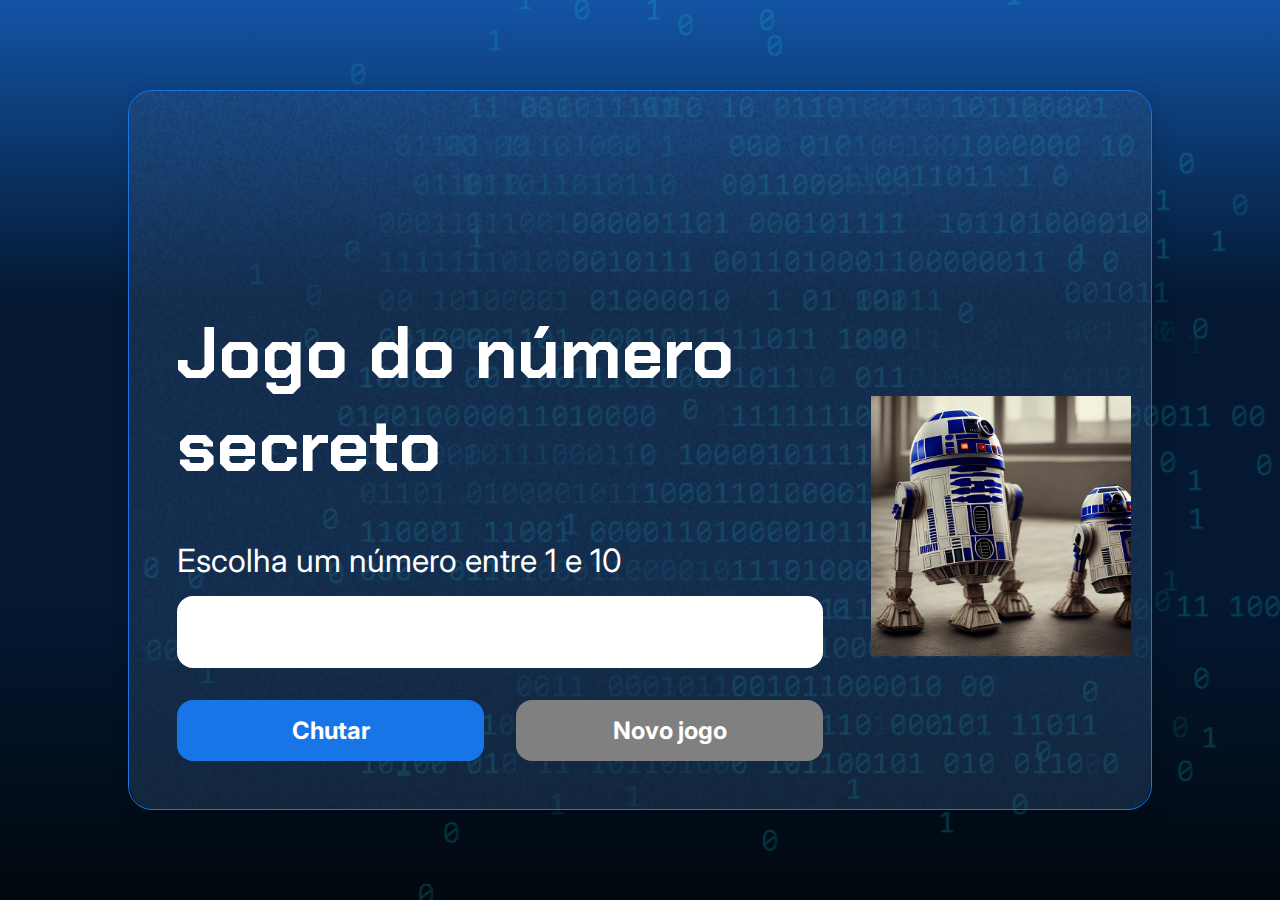
<file: 1-aula/index.html>
<!DOCTYPE html>
<html lang="pt-br">
  <head>
    <meta charset="UTF-8" />
    <meta name="viewport" content="width=device-width, initial-scale=1.0" />
    <script src="https://code.responsivevoice.org/responsivevoice.js"></script>
    <link rel="preconnect" href="https://fonts.googleapis.com" />
    <link rel="preconnect" href="https://fonts.gstatic.com" crossorigin />
    <link
      href="https://fonts.googleapis.com/css2?family=Chakra+Petch:wght@700&family=Inter:wght@400;700&display=swap"
      rel="stylesheet"
    />
    <link rel="stylesheet" href="style.css" />
    <title>Game</title>
  </head>

  <body>
    <div class="container">
      <div class="container__conteudo">
        <div class="container__informacoes">
          <div class="container__texto">
            <h1></h1>
            <p class="texto__paragrafo"></p>
          </div>
          <input type="number" min="1" max="10" class="container__input" />
          <div class="chute container__botoes">
            <button onclick="verificarChute()" class="container__botao">
              Chutar
            </button>
            <button onclick="" id="reiniciar" class="container__botao" disabled>
              Novo jogo
            </button>
          </div>
        </div>
        <img src="./img/bg.png" alt="robo" class="container__robo" />
      </div>
    </div>
    <script src="app.js" defer></script>
  </body>
</html>
</file>
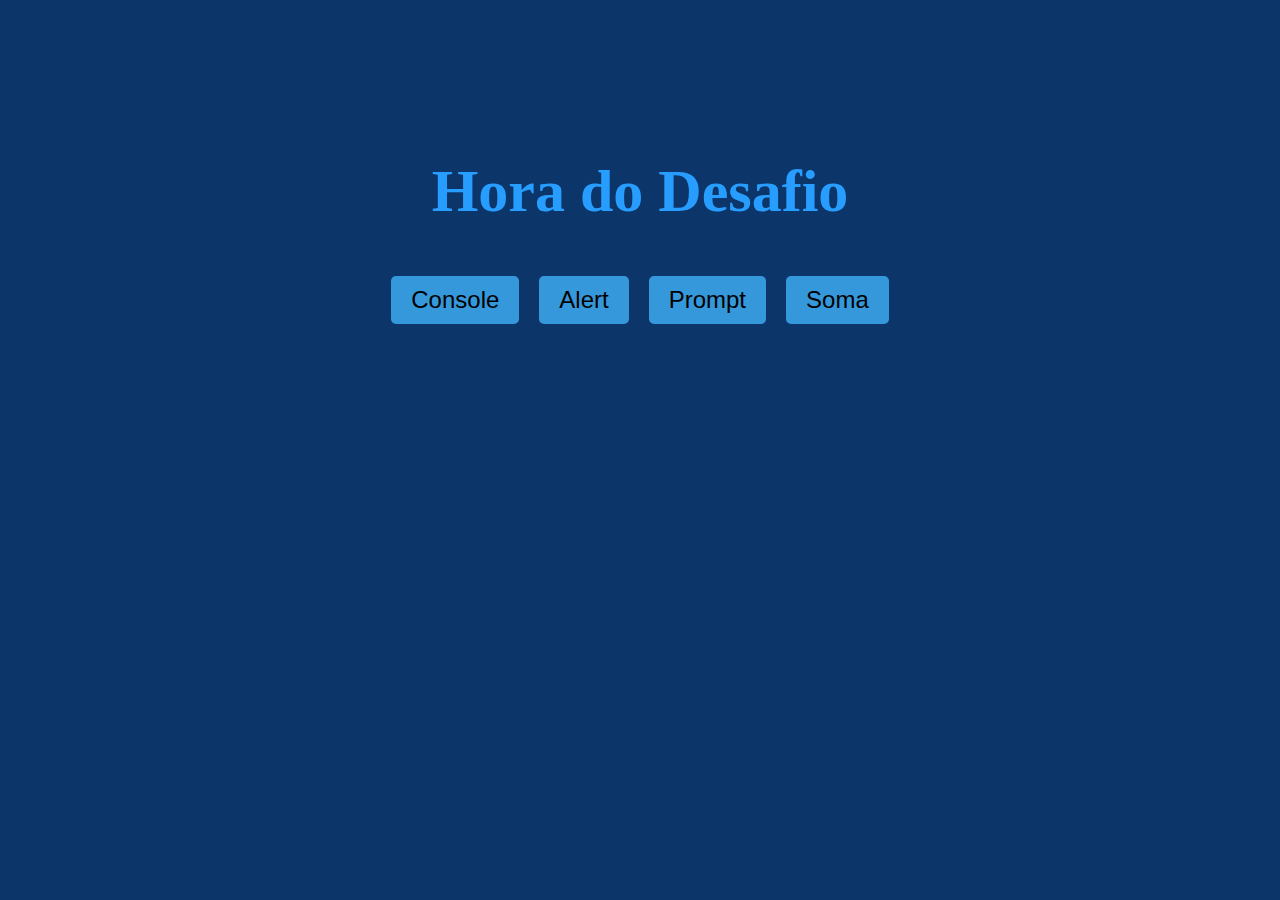
<file: 1-desafio/index.html>
<!DOCTYPE html>
<html lang="pt-br">
<head>
    <meta charset="UTF-8">
    <meta name="viewport" content="width=device-width, initial-scale=1.0">
    <link rel="stylesheet" href="style.css">
    <title>Document</title>
</head>
<body>
    <header>
        <h1></h1>
    </header>
    <main class="container">
        <button onclick="exibirMensagemNoConsole()" class="button">Console</button>
        <button onclick="exibirAlerta()" class="button">Alert</button>
        <button onclick="exibirPrompt()" class="button">Prompt</button>
        <button onclick="somandoDoisNumeros()" class="button">Soma</button>
    </main>

      <script src="app.js"></script>
</body>
</html>
</file>
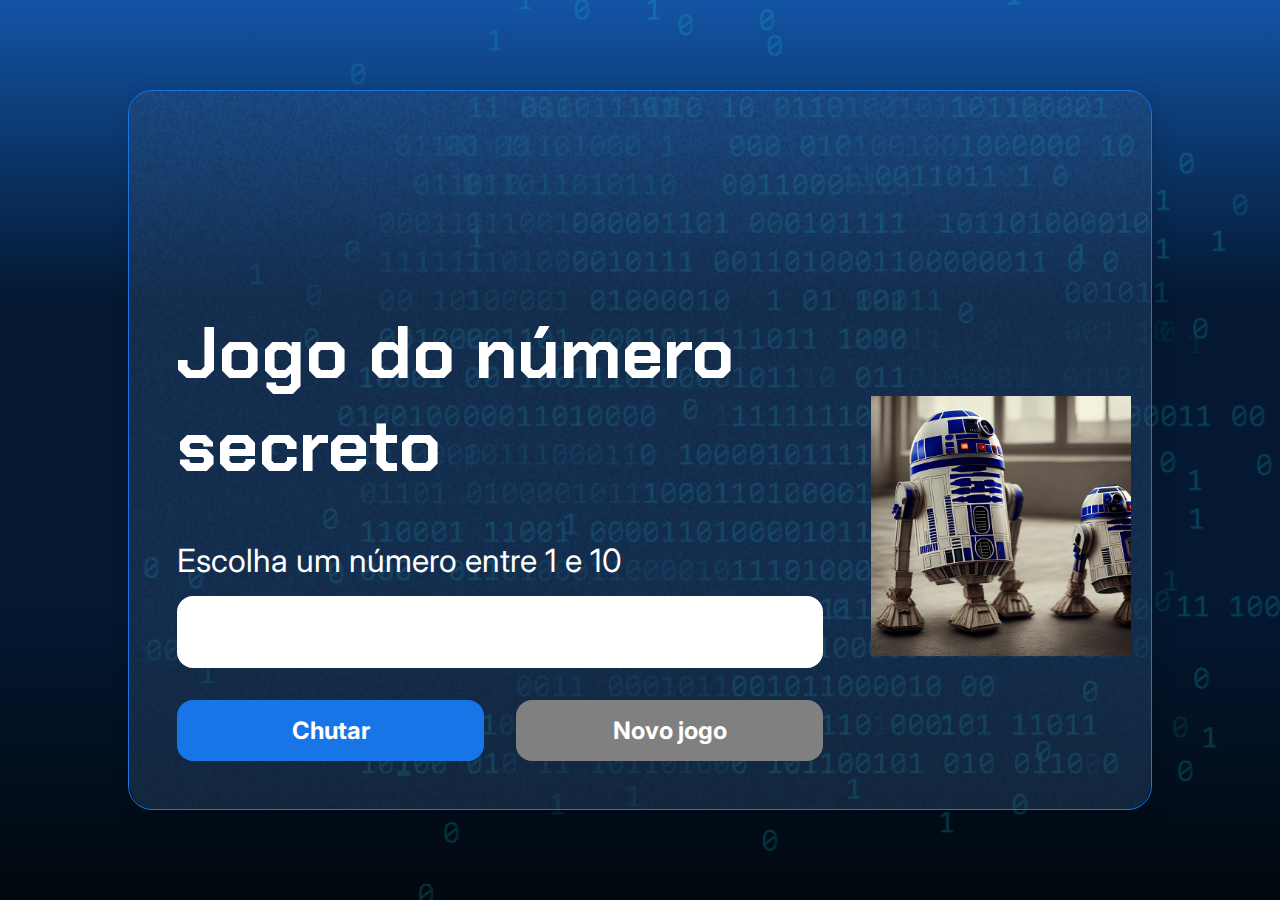
<file: 2-aula/index.html>
<!DOCTYPE html>
<html lang="pt-br">

<head>
    <meta charset="UTF-8">
    <meta name="viewport" content="width=device-width, initial-scale=1.0">
    <script src="https://code.responsivevoice.org/responsivevoice.js"></script>
    <link rel="preconnect" href="https://fonts.googleapis.com">
    <link rel="preconnect" href="https://fonts.gstatic.com" crossorigin>
    <link href="https://fonts.googleapis.com/css2?family=Chakra+Petch:wght@700&family=Inter:wght@400;700&display=swap"
        rel="stylesheet">
    <link rel="stylesheet" href="style.css">
    <title>Game</title>
</head>

<body>

    <div class="container">
        <div class="container__conteudo">
            <div class="container__informacoes">
                <div class="container__texto">
                    <h1>Adivinhe o <span class="container__texto-azul">numero secreto</span></h1>
                    <p class="texto__paragrafo">Escolha um número entre 1 a 10</p>
                </div>
                <input type="number" min="1" max="10" class="container__input">
                <div class="chute container__botoes">
                    <button onclick="verificarChute()" class="container__botao">Chutar</button>
                    <button onclick="" id="reiniciar" class="container__botao" disabled>Novo jogo</button>
                </div>
            </div>
            <img src="./img/bg.png" alt="robo"/>
        </div>
    </div>
    <script src="app.js" defer></script>
</body>

</html>
</file>
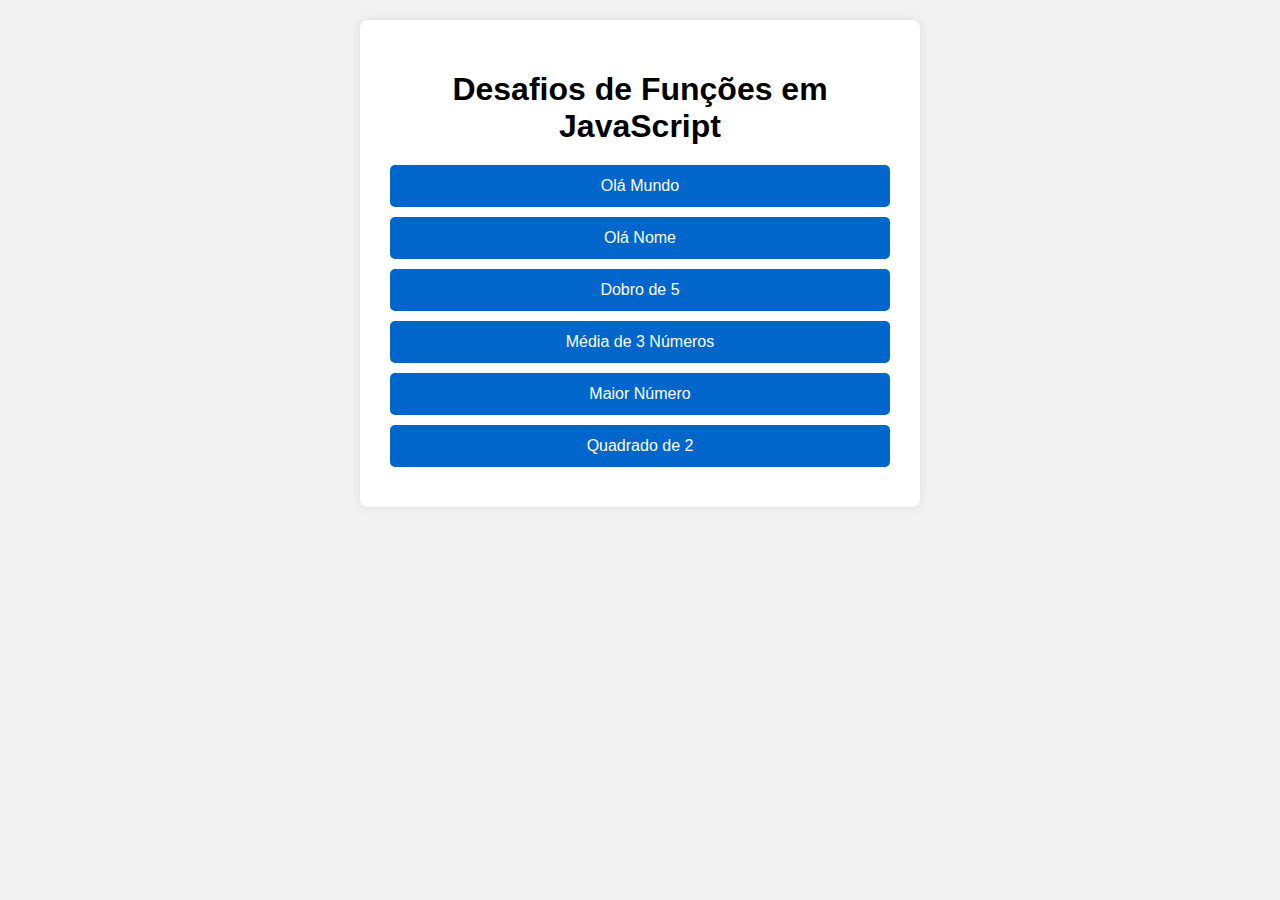
<file: 2-desafio/index.html>
<!DOCTYPE html>
<html lang="pt-br">
<head>
  <meta charset="UTF-8">
  <meta name="viewport" content="width=device-width, initial-scale=1.0">
  <title>Funções JS</title>
  <link rel="stylesheet" href="style.css">
</head>
<body>
  <div class="container">
    <h1>Desafios de Funções em JavaScript</h1>
    <button onclick="exibirOla()">Olá Mundo</button>
    <button onclick="exibirOlaNome('Amanda')">Olá Nome</button>
    <button onclick="console.log(calcularDobro(5))">Dobro de 5</button>
    <button onclick="console.log(calcularMedia(4, 7, 10))">Média de 3 Números</button>
    <button onclick="console.log(encontrarMaior(15, 9))">Maior Número</button>
    <button onclick="console.log(quadrado(2))">Quadrado de 2</button>
  </div>

  <script src="app.js"></script>
</body>
</html>
</file>
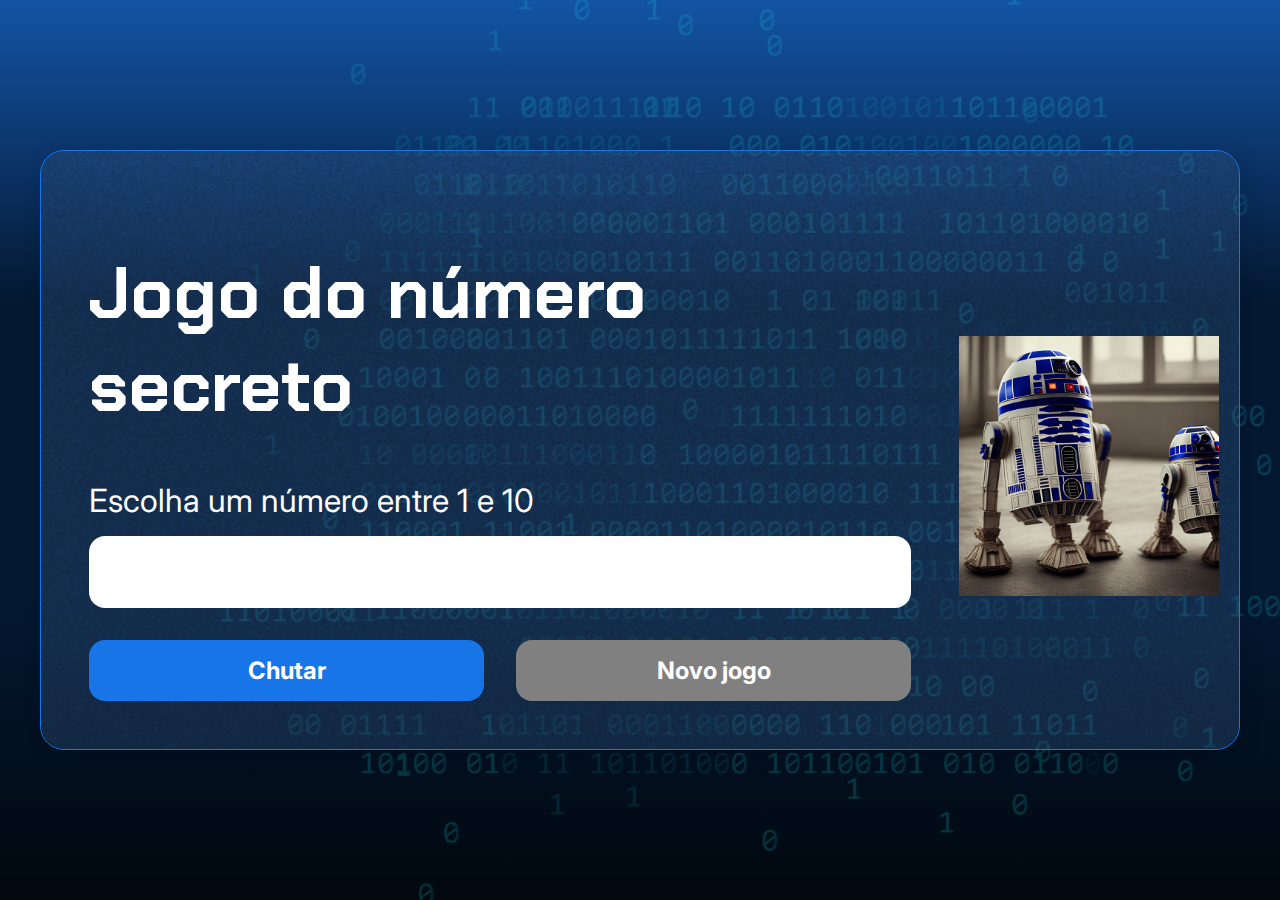
<file: 2-guess-game/index.html>
<!DOCTYPE html>
<html lang="pt-br">

<head>
    <meta charset="UTF-8">
    <meta name="viewport" content="width=device-width, initial-scale=1.0">
    <script src="https://code.responsivevoice.org/responsivevoice.js"></script>
    <link rel="preconnect" href="https://fonts.googleapis.com">
    <link rel="preconnect" href="https://fonts.gstatic.com" crossorigin>
    <link href="https://fonts.googleapis.com/css2?family=Chakra+Petch:wght@700&family=Inter:wght@400;700&display=swap"
        rel="stylesheet">
    <link rel="stylesheet" href="style.css">
    <title>Game</title>
</head>

<body>

    <div class="container">
        <div class="container__conteudo">
            <div class="container__informacoes">
                <div class="container__texto">
                    <h1>Adivinhe o <span class="container__texto-azul">numero secreto</span></h1>
                    <p class="texto__paragrafo">Escolha um número entre 1 a 10</p>
                </div>
                <input type="number" min="1" max="10" class="container__input">
                <div class="chute container__botoes">
                    <button onclick="verificarChute()" class="container__botao">Chutar</button>
                    <button onclick="" id="reiniciar" class="container__botao" disabled>Novo jogo</button>
                </div>
            </div>
            <img src="./img/bg.png" alt="robo" class="container__imagem-pessoa" />
        </div>
    </div>
    <script src="app.js" defer></script>
</body>

</html>
</file>
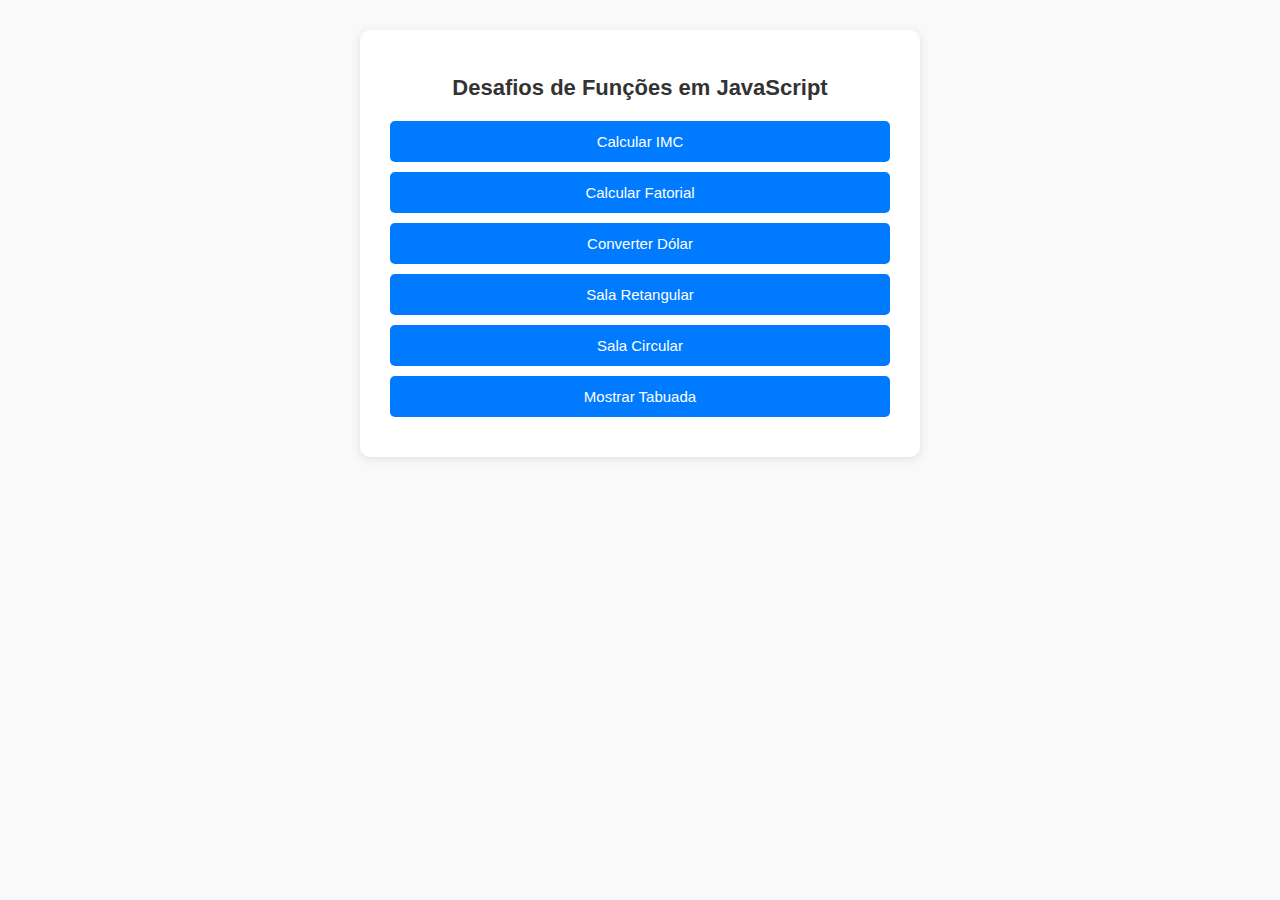
<file: 2.2-desafio/index.html>
<!DOCTYPE html>
<html lang="pt-br">
<head>
  <meta charset="UTF-8" />
  <meta name="viewport" content="width=device-width, initial-scale=1.0"/>
  <title>Funções JS - Desafios</title>
  <link rel="stylesheet" href="style.css" />
</head>
<body>
  <div class="container">
  <h1>Desafios de Funções em JavaScript</h1>
  <button onclick="calculaIMC(1.75, 70)">Calcular IMC</button>
  <button onclick="calcularFatorial(5)">Calcular Fatorial</button>
  <button onclick="converterDolarParaReal(50)">Converter Dólar</button>
  <button onclick="calcularAreaPerimetroSalaRetangular(3, 5)">Sala Retangular</button>
  <button onclick="calcularAreaPerimetroSalaCircular(4)">Sala Circular</button>
  <button onclick="mostrarTabuada(3)">Mostrar Tabuada</button>

  <div id="resultado" class="resultado"></div>
</div>

  <script src="app.js"></script>
</body>
</html>
</file>
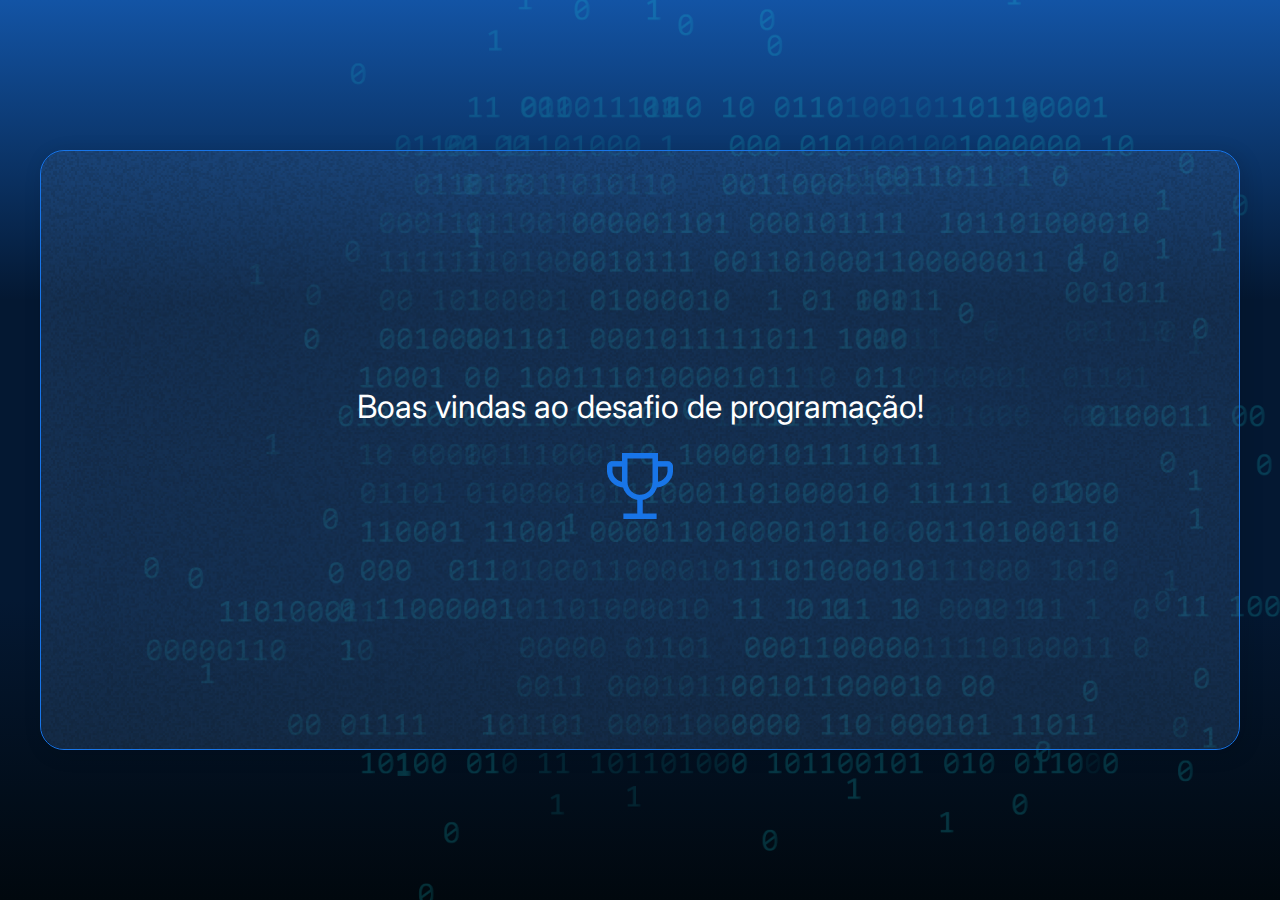
<file: 4-desafio/index.html>
<!DOCTYPE html>
<html lang="pt-br">

<head>
    <meta charset="UTF-8">
    <meta name="viewport" content="width=device-width, initial-scale=1.0">
    <link rel="preconnect" href="https://fonts.googleapis.com">
    <link rel="preconnect" href="https://fonts.gstatic.com" crossorigin>
    <link href="https://fonts.googleapis.com/css2?family=Chakra+Petch:wght@700&family=Inter:wght@400;700&display=swap"
        rel="stylesheet">
    <link rel="stylesheet" href="style.css">
    <title>Desafio</title>
</head>

<body>
    <div class="container">
        <div class="container__conteudo">
            <div class="container__informacoes">
                <div class="container__texto">
                    <h2>Boas vindas ao desafio de programação!</h2>
                </div>
                <img src="./img/trophy.png" alt="ícone de um troféu" />
            </div>
        </div>
    </div>
    <script src="app.js" defer></script>
</body>

</html>
</file>
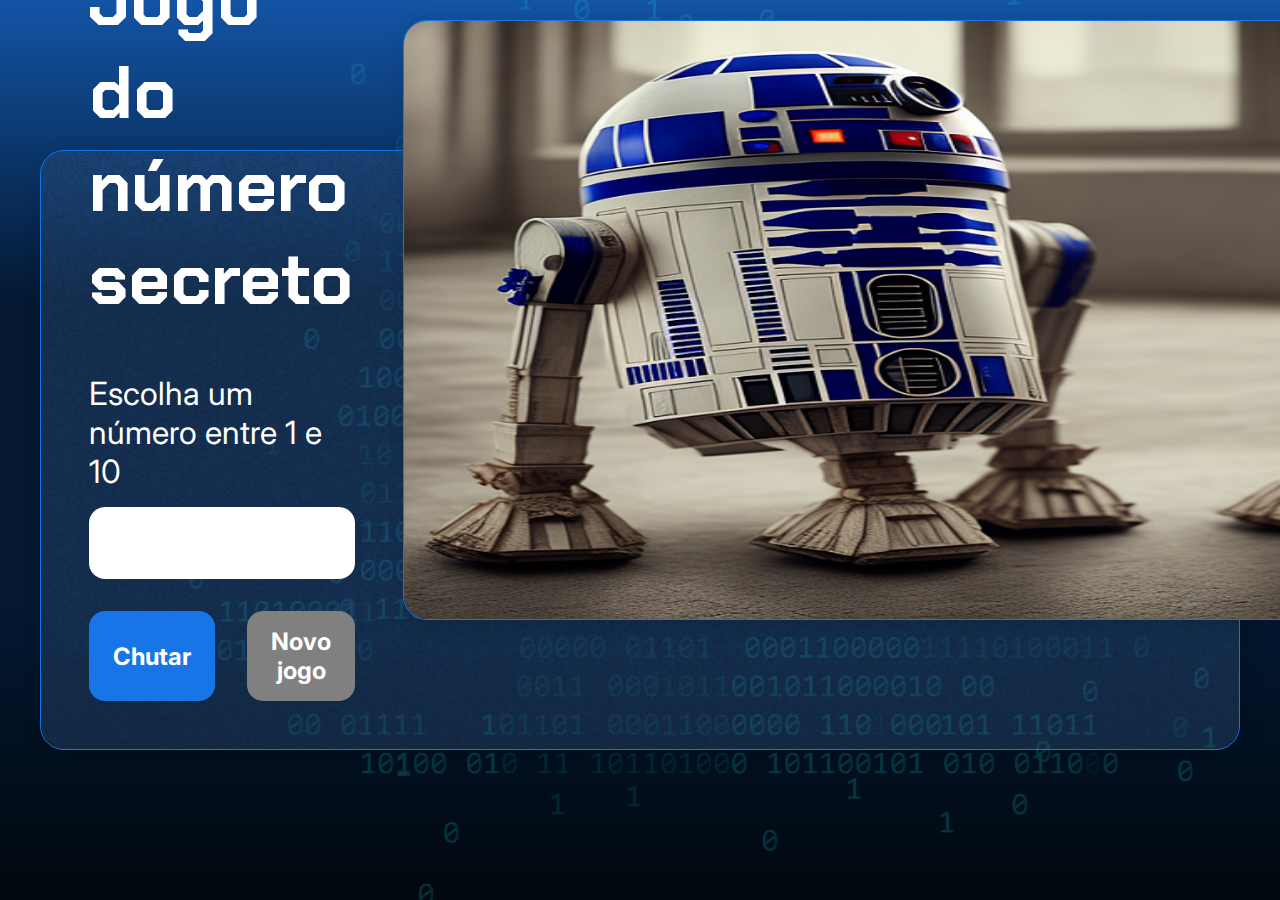
<file: 5-aula/index.html>
<!DOCTYPE html>
<html lang="pt-br">

<head>
    <meta charset="UTF-8">
    <meta name="viewport" content="width=device-width, initial-scale=1.0">
    <script src="https://code.responsivevoice.org/responsivevoice.js"></script>
    <link rel="preconnect" href="https://fonts.googleapis.com">
    <link rel="preconnect" href="https://fonts.gstatic.com" crossorigin>
    <link href="https://fonts.googleapis.com/css2?family=Chakra+Petch:wght@700&family=Inter:wght@400;700&display=swap"
        rel="stylesheet">
    <link rel="stylesheet" href="style.css">
    <title>Game</title>
</head>

<body>

    <div class="container">
        <div class="container__conteudo">
            <div class="container__informacoes">
                <div class="container__texto">
                    <h1>Adivinhe o <span class="container__texto-azul">numero secreto</span></h1>
                    <p class="texto__paragrafo">Escolha um número entre 1 a 10</p>
                </div>
                <input type="number" min="1" max="10" class="container__input">
                <div class="chute container__botoes">
                    <button onclick="verificarChute()" class="container__botao">Chutar</button>
                    <button onclick="reiniciarJogo()" id="reiniciar" class="container__botao" disabled>Novo jogo</button>
                </div>
            </div>
            <img src="./img/bg.png" alt="robo" class="container" />
        </div>
    </div>
    <script src="app.js" defer></script>
</body>

</html>
</file>
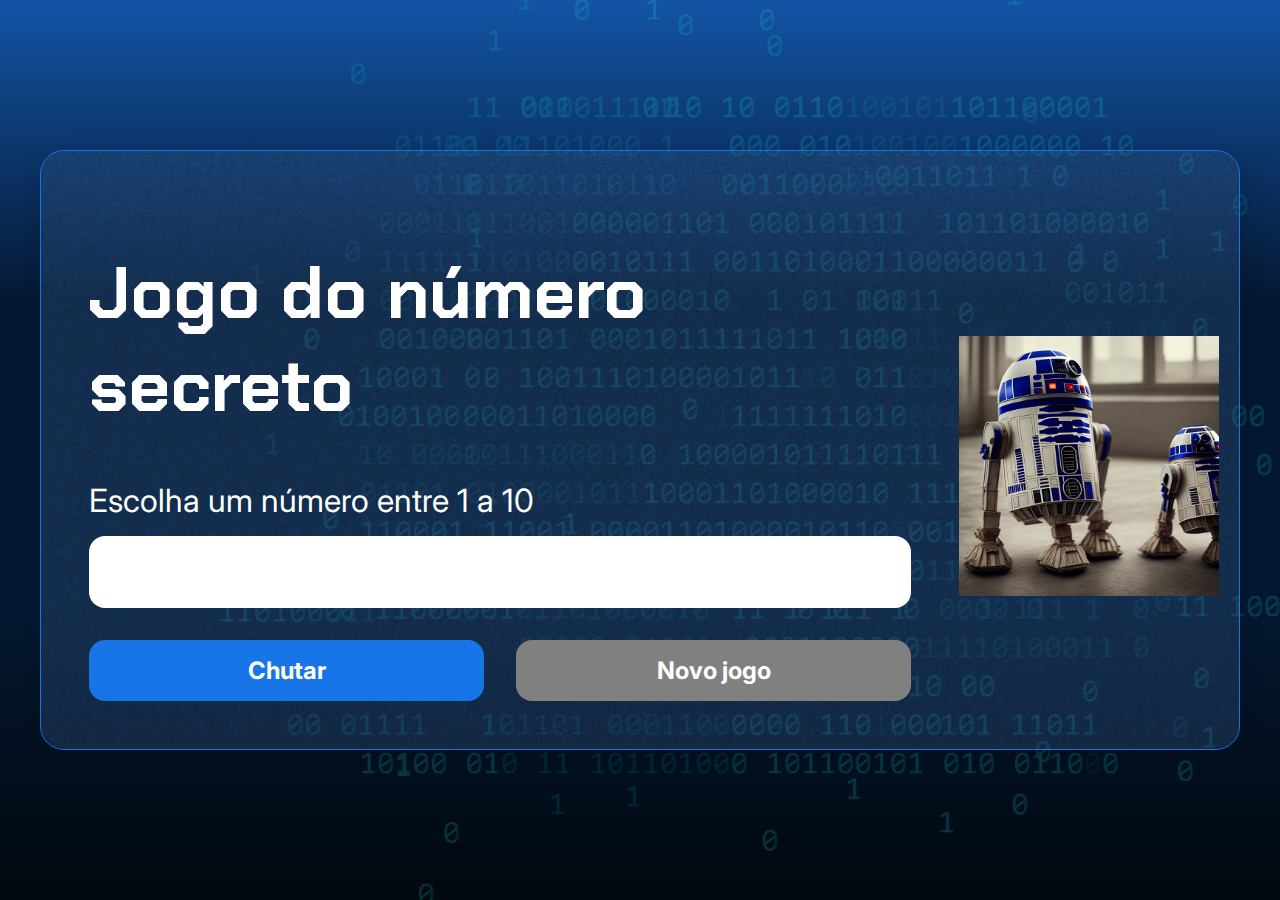
<file: 5.1-aula/index.html>
<!DOCTYPE html>
<html lang="pt-br">

<head>
    <meta charset="UTF-8">
    <meta name="viewport" content="width=device-width, initial-scale=1.0">
    <script src="https://code.responsivevoice.org/responsivevoice.js"></script>
    <link rel="preconnect" href="https://fonts.googleapis.com">
    <link rel="preconnect" href="https://fonts.gstatic.com" crossorigin>
    <link href="https://fonts.googleapis.com/css2?family=Chakra+Petch:wght@700&family=Inter:wght@400;700&display=swap"
        rel="stylesheet">
    <link rel="stylesheet" href="style.css">
    <title>Game</title>
</head>

<body>

    <div class="container">
        <div class="container__conteudo">
            <div class="container__informacoes">
                <div class="container__texto">
                    <h1>Adivinhe o <span class="container__texto-azul">numero secreto</span></h1>
                    <p class="texto__paragrafo">Escolha um número entre 1 a 10</p>
                </div>
                <input type="number" min="1" max="10" class="container__input">
                <div class="chute container__botoes">
                    <button onclick="verificarChute()" class="container__botao">Chutar</button>
                    <button onclick="reiniciarJogo()" id="reiniciar" class="container__botao" disabled>Novo jogo</button>
                </div>
            </div>
            <img src="./img/bg.png" alt="robo"/>
        </div>
    </div>
    <script src="app.js" defer></script>
</body>
</html>
</file>
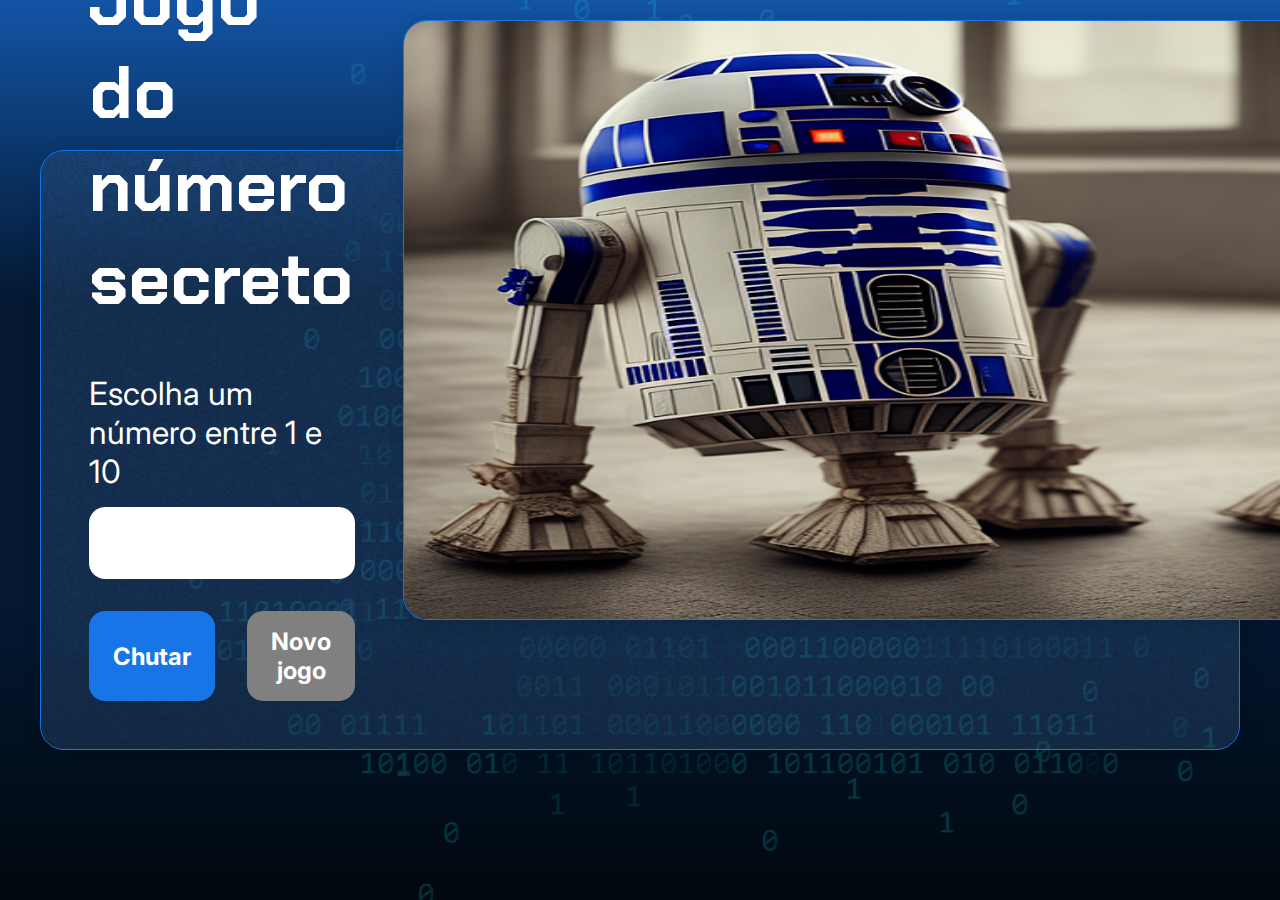
<file: fifth-challenge/index.html>
<!DOCTYPE html>
<html lang="pt-br">

<head>
    <meta charset="UTF-8">
    <meta name="viewport" content="width=device-width, initial-scale=1.0">
    <script src="https://code.responsivevoice.org/responsivevoice.js"></script>
    <link rel="preconnect" href="https://fonts.googleapis.com">
    <link rel="preconnect" href="https://fonts.gstatic.com" crossorigin>
    <link href="https://fonts.googleapis.com/css2?family=Chakra+Petch:wght@700&family=Inter:wght@400;700&display=swap"
        rel="stylesheet">
    <link rel="stylesheet" href="style.css">
    <title>JS Game</title>
</head>

<body>

    <div class="container">
        <div class="container__conteudo">
            <div class="container__informacoes">
                <div class="container__texto">
                    <h1>Adivinhe o <span class="container__texto-azul">numero secreto</span></h1>
                    <p class="texto__paragrafo">Escolha um número entre 1 a 10</p>
                </div>
                <input type="number" min="1" max="10" class="container__input">
                <div class="chute container__botoes">
                    <button onclick="verificarChute()" class="container__botao">Chutar</button>
                    <button onclick="reiniciarJogo()" id="reiniciar" class="container__botao" disabled>Novo jogo</button>
                </div>
            </div>
            <img src="./img/bg.png" alt="robo" class="container" />
        </div>
    </div>
    <script src="app.js" defer></script>
</body>

</html>
</file>
<file: 1-aula/style.css>
* {
    box-sizing: border-box;
    margin: 0;
    padding: 0;
    color: white;
}

body {
    background: linear-gradient(#1354A5 0%, #041832 33.33%, #041832 66.67%, #01080E 100%);
    height: 100vh;
    display: flex;
    align-items: center;
    justify-content: center;
}

img {
    width: 280px;
    padding-right: 20px;
}

body::before {
    background-image: url("img/code.png");
    background-repeat: no-repeat;
    background-position: right;
    content: "";
    display: block;
    position: absolute;
    width: 100%;
    height: 100%;
    opacity: 0.4;
}

.container {
    width: 80%;
    height: 80%;
    display: flex;
    align-items: center;
    justify-content: space-between;
    border-radius: 24px;
    border: 1px solid #1875E8;
    box-shadow: 4px 4px 20px 0px rgba(1, 8, 14, 0.15);
    background-image: url("img/Ruido.png");
    background-size: 100% 100%;
    position: relative;
}


.container__conteudo {
    display: flex;
    align-items: center;
    position: absolute;
    bottom: 0;
}

.container__informacoes {
    flex: 1;
    padding: 3rem;
}

.container__botao {
    border-radius: 16px;
    background: #1875E8;
    padding: 16px 24px;
    width: 100%;
    font-size: 24px;
    font-weight: 700;
    border: none;
    margin-top: 2rem;
}

.container__texto {
    margin: 16px 0 16px 0;
}

.container__texto-azul {
    color: #1875E8;
}

.container__input {
    width: 100%;
    height: 72px;
    border-radius: 16px;
    background-color: #FFF;
    border: none;
    color: #1875E8;
    padding: 2rem;
    font-size: 24px;
    font-weight: 700;
    font-family: 'Inter', sans-serif;
}

.container__botoes {
    display: flex;
    gap: 2em;
}

h1 {
    font-family: 'Chakra Petch', sans-serif;
    font-size: 72px;
    padding-bottom: 3rem;
}

p,
button {
    font-family: 'Inter', sans-serif;
}

.texto__paragrafo {
    font-size: 32px;
    font-weight: 400;
}

button:disabled {
    background-color: gray;
}

@media screen and (max-width: 1250px) {

    h1 {
        font-size: 50px;
    }

    .container__botao {
        font-size: 16px;
    }


    .texto__paragrafo {
        font-size: 24px;
    }

    .container__imagem-pessoa {
        display: none;
    }

    .container__conteudo {
        display: block;
        position: inherit;
    }

    .container__informacoes {
        padding: 1rem
    }
}
</file>
<file: 1-desafio/style.css>
header {
  text-align: center;
  font-size: 30px;
  color: #279EFF;
}

main, html {
  margin: 0;
  padding: 0;
  height: 50%;
  display: flex;
  justify-content: center;
  align-items: center;
  background-color: #0C356A;
}

.container {
  text-align: center;
  color: #279EFF;
}

.button {
  padding: 10px 20px;
  margin: 10px;
  font-size: 24px;
  border: none;
  background-color: #3498db;
  cursor: pointer;
  border-radius: 5px;
}

.button:hover {
  background-color: #2980b9;
}
</file>
<file: 2-aula/style.css>
* {
    box-sizing: border-box;
    margin: 0;
    padding: 0;
    color: white;
}

body {
    background: linear-gradient(#1354A5 0%, #041832 33.33%, #041832 66.67%, #01080E 100%);
    height: 100vh;
    display: flex;
    align-items: center;
    justify-content: center;
}

img {
    width: 280px;
    padding-right: 20px;
}

body::before {
    background-image: url("img/code.png");
    background-repeat: no-repeat;
    background-position: right;
    content: "";
    display: block;
    position: absolute;
    width: 100%;
    height: 100%;
    opacity: 0.4;
}

.container {
    width: 80%;
    height: 80%;
    display: flex;
    align-items: center;
    justify-content: space-between;
    border-radius: 24px;
    border: 1px solid #1875E8;
    box-shadow: 4px 4px 20px 0px rgba(1, 8, 14, 0.15);
    background-image: url("img/Ruido.png");
    background-size: 100% 100%;
    position: relative;
}


.container__conteudo {
    display: flex;
    align-items: center;
    position: absolute;
    bottom: 0;
}

.container__informacoes {
    flex: 1;
    padding: 3rem;
}

.container__botao {
    border-radius: 16px;
    background: #1875E8;
    padding: 16px 24px;
    width: 100%;
    font-size: 24px;
    font-weight: 700;
    border: none;
    margin-top: 2rem;
}

.container__texto {
    margin: 16px 0 16px 0;
}

.container__texto-azul {
    color: #1875E8;
}

.container__input {
    width: 100%;
    height: 72px;
    border-radius: 16px;
    background-color: #FFF;
    border: none;
    color: #1875E8;
    padding: 2rem;
    font-size: 24px;
    font-weight: 700;
    font-family: 'Inter', sans-serif;
}

.container__botoes {
    display: flex;
    gap: 2em;
}

h1 {
    font-family: 'Chakra Petch', sans-serif;
    font-size: 72px;
    padding-bottom: 3rem;
}

p,
button {
    font-family: 'Inter', sans-serif;
}

.texto__paragrafo {
    font-size: 32px;
    font-weight: 400;
}

button:disabled {
    background-color: gray;
}

@media screen and (max-width: 1250px) {

    h1 {
        font-size: 50px;
    }

    .container__botao {
        font-size: 16px;
    }


    .texto__paragrafo {
        font-size: 24px;
    }

    .container__imagem-pessoa {
        display: none;
    }

    .container__conteudo {
        display: block;
        position: inherit;
    }

    .container__informacoes {
        padding: 1rem
    }
}
</file>
<file: 2-desafio/style.css>
body {
  font-family: Arial, sans-serif;
  background-color: #f2f2f2;
  margin: 0;
  padding: 20px;
}

.container {
  max-width: 500px;
  margin: auto;
  background: white;
  padding: 30px;
  border-radius: 8px;
  box-shadow: 0 0 10px rgba(0, 0, 0, 0.1);
  text-align: center;
}

h1 {
  margin-bottom: 20px;
}

button {
  display: block;
  width: 100%;
  margin: 10px 0;
  padding: 12px;
  font-size: 16px;
  cursor: pointer;
  background-color: #0066cc;
  color: white;
  border: none;
  border-radius: 5px;
}

button:hover {
  background-color: #004d99;
}
</file>
<file: 2-guess-game/style.css>
* {
    box-sizing: border-box;
    margin: 0;
    padding: 0;
    color: white;
}

body {
    background: linear-gradient(#1354A5 0%, #041832 33.33%, #041832 66.67%, #01080E 100%);
    height: 100vh;
    display: flex;
    align-items: center;
    justify-content: center;
}

img {
    width: 280px;
    padding-right: 20px;
}

body::before {
    background-image: url("img/code.png");
    background-repeat: no-repeat;
    background-position: right;
    content: "";
    display: block;
    position: absolute;
    width: 100%;
    height: 100%;
    opacity: 0.4;
}

.container {
    width: 1200px;
    height: 600px;
    display: flex;
    align-items: center;
    justify-content: space-between;
    border-radius: 24px;
    border: 1px solid #1875E8;
    box-shadow: 4px 4px 20px 0px rgba(1, 8, 14, 0.15);
    background-image: url("img/Ruido.png");
    background-size: 100% 100%;
    position: relative;
}


.container__conteudo {
    display: flex;
    align-items: center;
    position: absolute;
    bottom: 0;
}

.container__informacoes {
    flex: 1;
    padding: 3rem;
}

.container__botao {
    border-radius: 16px;
    background: #1875E8;
    padding: 16px 24px;
    width: 100%;
    font-size: 24px;
    font-weight: 700;
    border: none;
    margin-top: 2rem;
}

button:disabled {
    background-color: gray;
}

.container__texto {
    margin: 16px 0 16px 0;
}

.container__texto-azul {
    color: #1875E8;
}

.container__input {
    width: 100%;
    height: 72px;
    border-radius: 16px;
    background-color: #FFF;
    border: none;
    color: #1875E8;
    padding: 2rem;
    font-size: 24px;
    font-weight: 700;
    font-family: 'Inter', sans-serif;
}

.container__botoes {
    display: flex;
    gap: 2em;
}

h1 {
    font-family: 'Chakra Petch', sans-serif;
    font-size: 72px;
    padding-bottom: 3rem;
}

p,
button {
    font-family: 'Inter', sans-serif;
}

.texto__paragrafo {
    font-size: 32px;
    font-weight: 400;
}
</file>
<file: 2.2-desafio/style.css>
body {
  font-family: Arial, sans-serif;
  background-color: #f9f9f9;
  margin: 0;
  padding: 30px;
}

.container {
  max-width: 500px;
  margin: auto;
  background: #ffffff;
  padding: 30px;
  border-radius: 10px;
  box-shadow: 0 2px 10px rgba(0,0,0,0.1);
  text-align: center;
}

h1 {
  font-size: 22px;
  margin-bottom: 20px;
  color: #333;
}

button {
  display: block;
  width: 100%;
  margin: 10px 0;
  padding: 12px;
  font-size: 15px;
  background-color: #007bff;
  border: none;
  color: white;
  border-radius: 5px;
  cursor: pointer;
}

button:hover {
  background-color: #0056b3;
}
</file>
<file: 4-desafio/style.css>
* {
    box-sizing: border-box;
    margin: 0;
    padding: 0;
    color: white;
}

body {
    background: linear-gradient(#1354A5 0%, #041832 33.33%, #041832 66.67%, #01080E 100%);
    height: 100vh;
    display: flex;
    align-items: center;
    justify-content: center;
}


body::before {
    background-image: url("img/code.png");
    background-repeat: no-repeat;
    background-position: right;
    content: "";
    display: block;
    position: absolute;
    width: 100%;
    height: 100%;
    opacity: 0.4;
}

.container {
    width: 1200px;
    height: 600px;
    display: flex;
    align-items: center;
    justify-content: space-between;
    border-radius: 24px;
    border: 1px solid #1875E8;
    box-shadow: 4px 4px 20px 0px rgba(1, 8, 14, 0.15);
    background-image: url("img/Ruido.png");
    background-size: 100% 100%;
    position: relative;
}

.container__conteudo {
    display: flex;
    align-items: center;
    justify-content: center;
    height: 100%; 
    width: 100%; 
}

.container__informacoes {
    display: flex;
    align-items: center;
    justify-content: center;
    flex-direction: column;
}

.container__botao {
    border-radius: 16px;
    background: #1875E8;
    padding: 16px 24px;
    width: 100%;
    font-size: 24px;
    font-weight: 700;
    border: none;
    margin-top: 16px;
}

.container__texto {
    margin: 16px 0 16px 0;
}

.container__texto-azul {
    color: #1875E8;
}

h1 {
    font-family: 'Chakra Petch', sans-serif;
    font-size: 72px;
}

h2,
p,
button {
    font-family: 'Inter', sans-serif;
}

h2 {
    font-size: 32px;
    font-weight: 400;
}
</file>
<file: 5-aula/style.css>
* {
    box-sizing: border-box;
    margin: 0;
    padding: 0;
    color: white;
}

body {
    background: linear-gradient(#1354A5 0%, #041832 33.33%, #041832 66.67%, #01080E 100%);
    height: 100vh;
    display: flex;
    align-items: center;
    justify-content: center;
}

img {
    width: 280px;
    padding-right: 20px;
}

body::before {
    background-image: url("img/code.png");
    background-repeat: no-repeat;
    background-position: right;
    content: "";
    display: block;
    position: absolute;
    width: 100%;
    height: 100%;
    opacity: 0.4;
}

.container {
    width: 1200px;
    height: 600px;
    display: flex;
    align-items: center;
    justify-content: space-between;
    border-radius: 24px;
    border: 1px solid #1875E8;
    box-shadow: 4px 4px 20px 0px rgba(1, 8, 14, 0.15);
    background-image: url("img/Ruido.png");
    background-size: 100% 100%;
    position: relative;
}


.container__conteudo {
    display: flex;
    align-items: center;
    position: absolute;
    bottom: 0;
}

.container__informacoes {
    flex: 1;
    padding: 3rem;
}

button {
  cursor: pointer;
  &:hover {
    opacity: 0.8;
  }
}

.container__botao {
    border-radius: 16px;
    background: #1875E8;
    padding: 16px 24px;
    width: 100%;
    font-size: 24px;
    font-weight: 700;
    border: none;
    margin-top: 2rem;
}

button:disabled {
    background-color: gray;
}

.container__texto {
    margin: 16px 0 16px 0;
}

.container__texto-azul {
    color: #1875E8;
}

.container__input {
    width: 100%;
    height: 72px;
    border-radius: 16px;
    background-color: #FFF;
    border: none;
    color: #1875E8;
    padding: 2rem;
    font-size: 24px;
    font-weight: 700;
    font-family: 'Inter', sans-serif;
}

.container__botoes {
    display: flex;
    gap: 2em;
}

h1 {
    font-family: 'Chakra Petch', sans-serif;
    font-size: 72px;
    padding-bottom: 3rem;
}

p,
button {
    font-family: 'Inter', sans-serif;
}

.texto__paragrafo {
    font-size: 32px;
    font-weight: 400;
}
</file>
<file: 5.1-aula/style.css>
* {
  box-sizing: border-box;
  margin: 0;
  padding: 0;
  color: white;
}

body {
  background: linear-gradient(
    #1354a5 0%,
    #041832 33.33%,
    #041832 66.67%,
    #01080e 100%
  );
  height: 100vh;
  display: flex;
  align-items: center;
  justify-content: center;
}

img {
  width: 280px;
  padding-right: 20px;
}

body::before {
  background-image: url("img/code.png");
  background-repeat: no-repeat;
  background-position: right;
  content: "";
  display: block;
  position: absolute;
  width: 100%;
  height: 100%;
  opacity: 0.4;
}

.container {
  width: 1200px;
  height: 600px;
  display: flex;
  align-items: center;
  justify-content: space-between;
  border-radius: 24px;
  border: 1px solid #1875e8;
  box-shadow: 4px 4px 20px 0px rgba(1, 8, 14, 0.15);
  background-image: url("img/Ruido.png");
  background-size: 100% 100%;
  position: relative;
}

.container__conteudo {
  display: flex;
  align-items: center;
  position: absolute;
  bottom: 0;
}

.container__informacoes {
  flex: 1;
  padding: 3rem;
}

button {
  cursor: pointer;
  &:hover {
    opacity: 0.8;
  }
}

.container__botao {
  border-radius: 16px;
  background: #1875e8;
  padding: 16px 24px;
  width: 100%;
  font-size: 24px;
  font-weight: 700;
  border: none;
  margin-top: 2rem;
}

button:disabled {
  background-color: gray;
}

.container__texto {
  margin: 16px 0 16px 0;
}

.container__texto-azul {
  color: #1875e8;
}

.container__input {
  width: 100%;
  height: 72px;
  border-radius: 16px;
  background-color: #fff;
  border: none;
  color: #1875e8;
  padding: 2rem;
  font-size: 24px;
  font-weight: 700;
  font-family: "Inter", sans-serif;
}

.container__botoes {
  display: flex;
  gap: 2em;
}

h1 {
  font-family: "Chakra Petch", sans-serif;
  font-size: 72px;
  padding-bottom: 3rem;
}

p,
button {
  font-family: "Inter", sans-serif;
}

.texto__paragrafo {
  font-size: 32px;
  font-weight: 400;
}
</file>
<file: fifth-challenge/style.css>
* {
    box-sizing: border-box;
    margin: 0;
    padding: 0;
    color: white;
}

body {
    background: linear-gradient(#1354A5 0%, #041832 33.33%, #041832 66.67%, #01080E 100%);
    height: 100vh;
    display: flex;
    align-items: center;
    justify-content: center;
}

img {
    width: 280px;
    padding-right: 20px;
}

body::before {
    background-image: url("img/code.png");
    background-repeat: no-repeat;
    background-position: right;
    content: "";
    display: block;
    position: absolute;
    width: 100%;
    height: 100%;
    opacity: 0.4;
}

.container {
    width: 1200px;
    height: 600px;
    display: flex;
    align-items: center;
    justify-content: space-between;
    border-radius: 24px;
    border: 1px solid #1875E8;
    box-shadow: 4px 4px 20px 0px rgba(1, 8, 14, 0.15);
    background-image: url("img/Ruido.png");
    background-size: 100% 100%;
    position: relative;
}


.container__conteudo {
    display: flex;
    align-items: center;
    position: absolute;
    bottom: 0;
}

.container__informacoes {
    flex: 1;
    padding: 3rem;
}

.container__botao {
    border-radius: 16px;
    background: #1875E8;
    padding: 16px 24px;
    width: 100%;
    font-size: 24px;
    font-weight: 700;
    border: none;
    margin-top: 2rem;
}

button:disabled {
    background-color: gray;
}

.container__texto {
    margin: 16px 0 16px 0;
}

.container__texto-azul {
    color: #1875E8;
}

.container__input {
    width: 100%;
    height: 72px;
    border-radius: 16px;
    background-color: #FFF;
    border: none;
    color: #1875E8;
    padding: 2rem;
    font-size: 24px;
    font-weight: 700;
    font-family: 'Inter', sans-serif;
}

.container__botoes {
    display: flex;
    gap: 2em;
}

h1 {
    font-family: 'Chakra Petch', sans-serif;
    font-size: 72px;
    padding-bottom: 3rem;
}

p,
button {
    font-family: 'Inter', sans-serif;
}

.texto__paragrafo {
    font-size: 32px;
    font-weight: 400;
}
</file>
